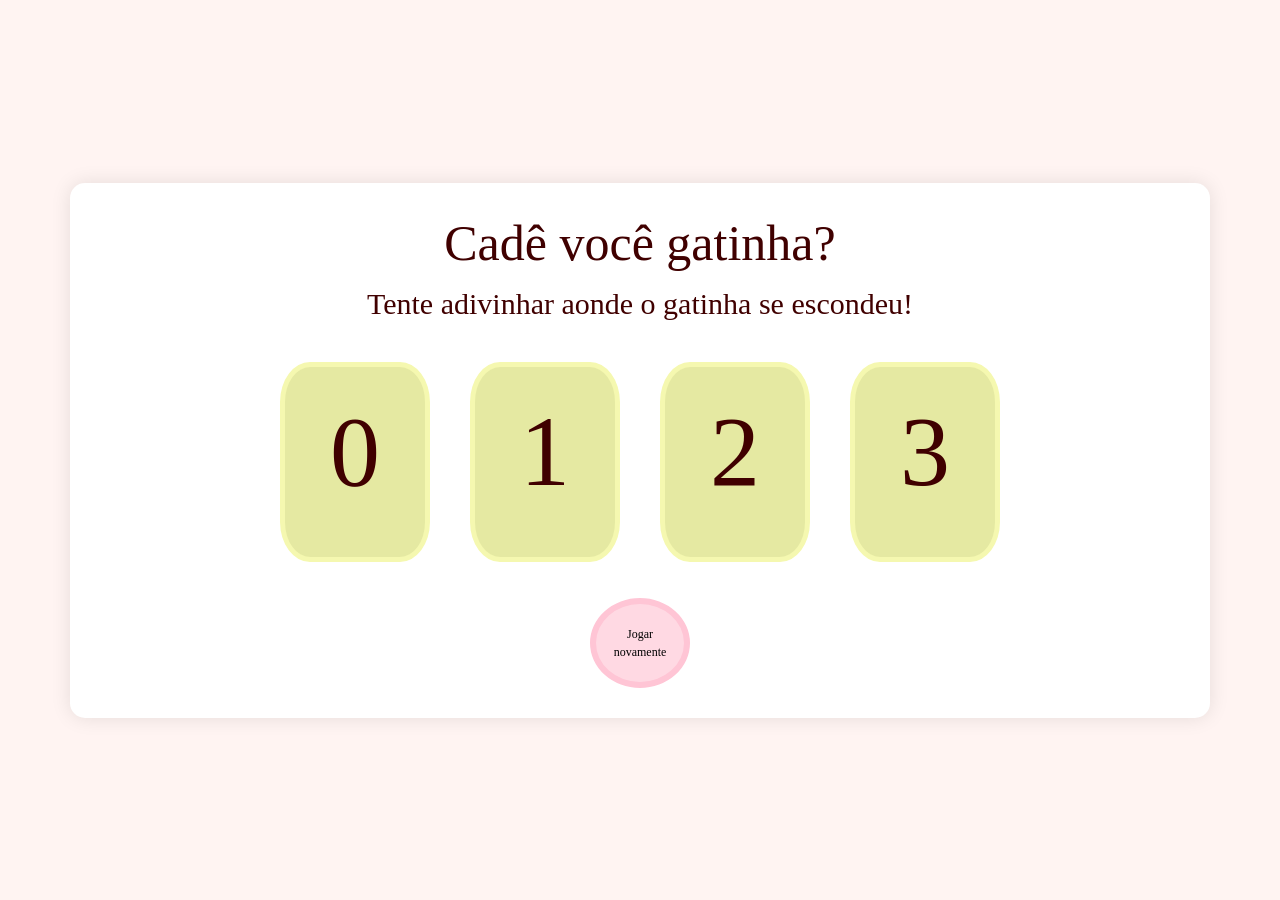
<file: index.html>
<!DOCTYPE html>
<html lang="pt-BR">

<head>
    <meta charset="utf-8">
    <meta name="viewport" content="width=device-width, initial-scale=1">
    <title>Aonde está a gatinha?</title>
    <!-- Bootstrap 5 CSS -->
    <link href="https://cdn.jsdelivr.net/npm/bootstrap@5.3.3/dist/css/bootstrap.min.css" rel="stylesheet" integrity="sha384-QWTKZyjpPEjISv5WaRU9OFeRpok6YctnYmDr5pNlyT2bRjXh0JMhjY6hW+ALEwIH" crossorigin="anonymous">    <!-- Arquivo CSS -->
    <link rel="stylesheet" href="./css/estilo.css">
</head>

<body>

    <div id="principal" class="container">
        <h1>Cadê você gatinha?</h1>
        <p>Tente adivinhar aonde o gatinha se escondeu!</p>
  
      <div id="linha1" class="row justify-content-center">
        <div id="0" class="inicial" onclick="verifica(this)">0</div>
        <div id="1" class="inicial" onclick="verifica(this)">1</div>
        <div id="2" class="inicial" onclick="verifica(this)">2</div>
        <div id="3" class="inicial" onclick="verifica(this)">3</div>
      </div>
      <div class="row justify-content-center" id="div1">
        <p id="resposta"></p>
        <button id="joganovamente" class="visivel">Jogar novamente</button>
        <button id="reiniciar" class="invisivel">Reiniciar</button>
      </div>
    </div>

    <audio id="somAcerto" src="./sons/acerto.mp3"></audio>
    <audio id="somErro" src="./sons/erro.mp3"></audio>

    <script src="https://cdn.jsdelivr.net/npm/bootstrap@5.3.3/dist/js/bootstrap.bundle.min.js"
      integrity="sha384-YvpcrYf0tY3lHB60NNkmXc5s9fDVZLESaAA55NDzOxhy9GkcIdslK1eN7N6jIeHz"
      crossorigin="anonymous"></script> 
    <script src="./js/jogo.js"></script>
</body>
</html>
</file>
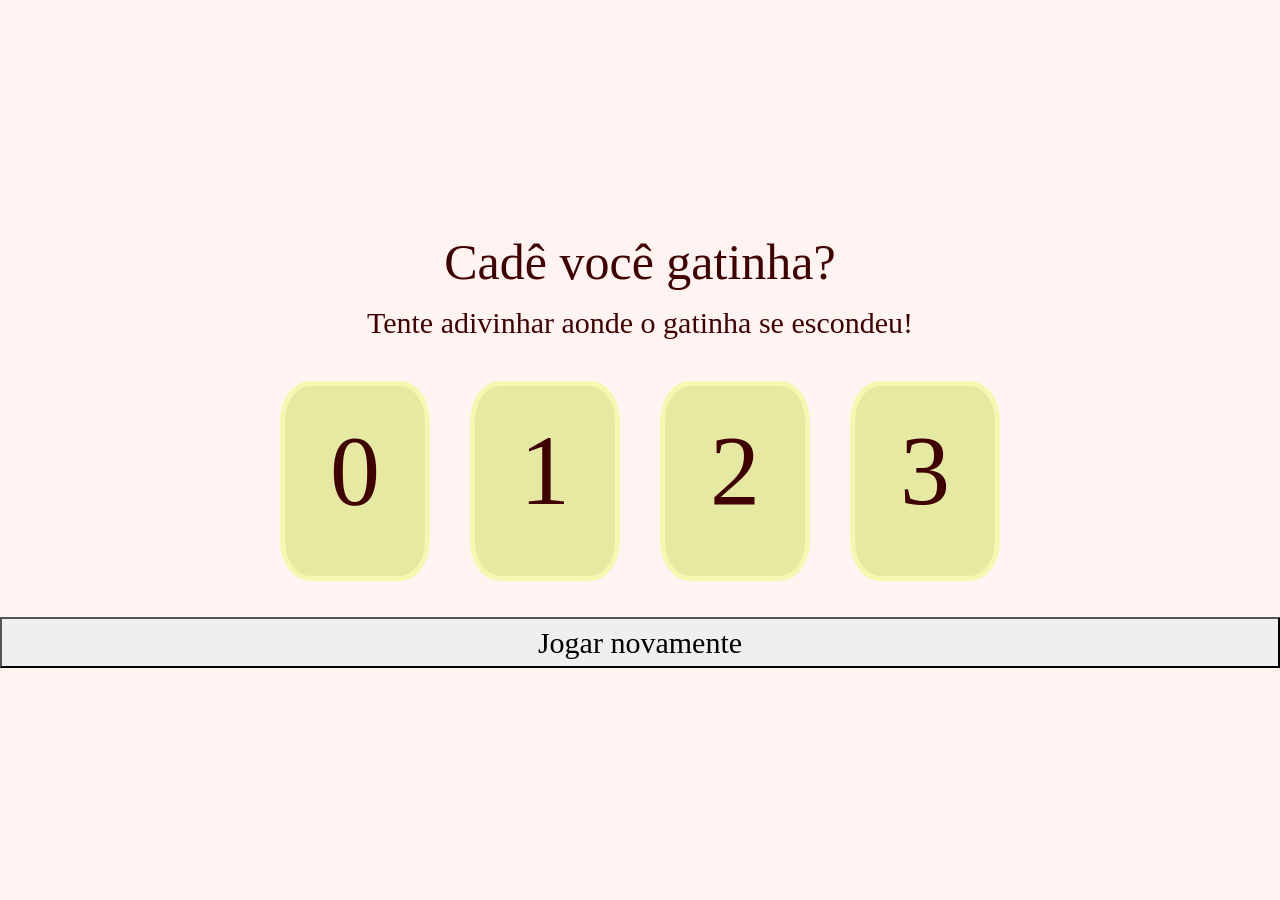
<file: jogo.html>
<!DOCTYPE html>
<html lang="pt-BR">

<head>
    <meta charset="utf-8">
    <meta name="viewport" content="width=device-width, initial-scale=1">
    <title>Aonde está o gatinho?</title>
    <!-- Bootstrap 5 CSS -->
    <link href="https://cdn.jsdelivr.net/npm/bootstrap@5.3.3/dist/css/bootstrap.min.css" rel="stylesheet" integrity="sha384-QWTKZyjpPEjISv5WaRU9OFeRpok6YctnYmDr5pNlyT2bRjXh0JMhjY6hW+ALEwIH" crossorigin="anonymous">    <!-- Arquivo CSS -->
    <link rel="stylesheet" href="./css/estilo.css">
</head>

<body>

    <div id="principal" class="container-fluid">
        <h1>Cadê você gatinha?</h1>
        <p>Tente adivinhar aonde o gatinha se escondeu!</p>
  
      <div id="linha1" class="row justify-content-center">
        <div id="0" class="inicial" onclick="verifica(this)">0</div>
        <div id="1" class="inicial" onclick="verifica(this)">1</div>
        <div id="2" class="inicial" onclick="verifica(this)">2</div>
        <div id="3" class="inicial" onclick="verifica(this)">3</div>
      </div>
      <div class="row justify-content-center" id="div1">
        <p id="resposta"></p>
        <button id="joganovamente">Jogar novamente</button>
        <button id="reiniciar" class="invisivel">Reiniciar</button>
      </div>
    </div>
    <script src="https://cdn.jsdelivr.net/npm/bootstrap@5.3.3/dist/js/bootstrap.bundle.min.js"
      integrity="sha384-YvpcrYf0tY3lHB60NNkmXc5s9fDVZLESaAA55NDzOxhy9GkcIdslK1eN7N6jIeHz"
      crossorigin="anonymous"></script> 
    <script src="./js/jogo.js"></script>
</body>
</html>
</file>
<file: css/estilo.css>
body {
    display: flex;
    justify-content: center;
    min-height: 100vh;
    align-items: center;
    font-family: 'Times New Roman';
    background-color: #fff4f2;
    
  }
  
  #principal{
    text-align: center;
    font-size: 30px;
    color: #400000;
  }

  h1{
    font-size: 50px;
    color:#400000;
  }

  .container {
    background-color: #fff;
    padding: 30px;
    border-radius: 15px; 
    box-shadow: 0 0 20px rgba(0, 0, 0, 0.1); 
    text-align: center; 
  }

  .invisivel{
    display:none;
  }

  .visivel{
    display:inline;
    width: 100px;
    height: 90px;
    border-radius: 80%;
    font-family: 'Times New Roman';
    font-size: 12px;
    background-color: #ffd9e3;
    border: 6px solid #ffc5d5;
  }
  
  .inicial {
    text-align: center;
    font-size: 100px;
    background-color: #e5e9a2;
    width: 150px;
    height: 200px;
    border: 5px solid #f5f8b0;
    padding: 10px;
    margin: 20px;
    border-radius: 20% ;
  }

  .inicial img {
    max-width: 100%;
    max-height: 100%;
    border-radius: 50%;
  }

  .acertou {
    text-align: center;
    color: #ffd9e3;
    background-color: #ffc5d5;
    width: 150px;
    height: 200px;
    border: 5px solid #ffecf1;
    padding: 10px;
    margin: 20px;
    border-radius: 20% ;
  }

  .errou {
    text-align: center;
    color: #ee7154;
    background-color: #e94226;
    width: 150px;
    height: 200px;
    border: 5px solid #f4a081;
    padding: 10px;
    margin: 20px;
    border-radius: 20% ;

  }
</file>
